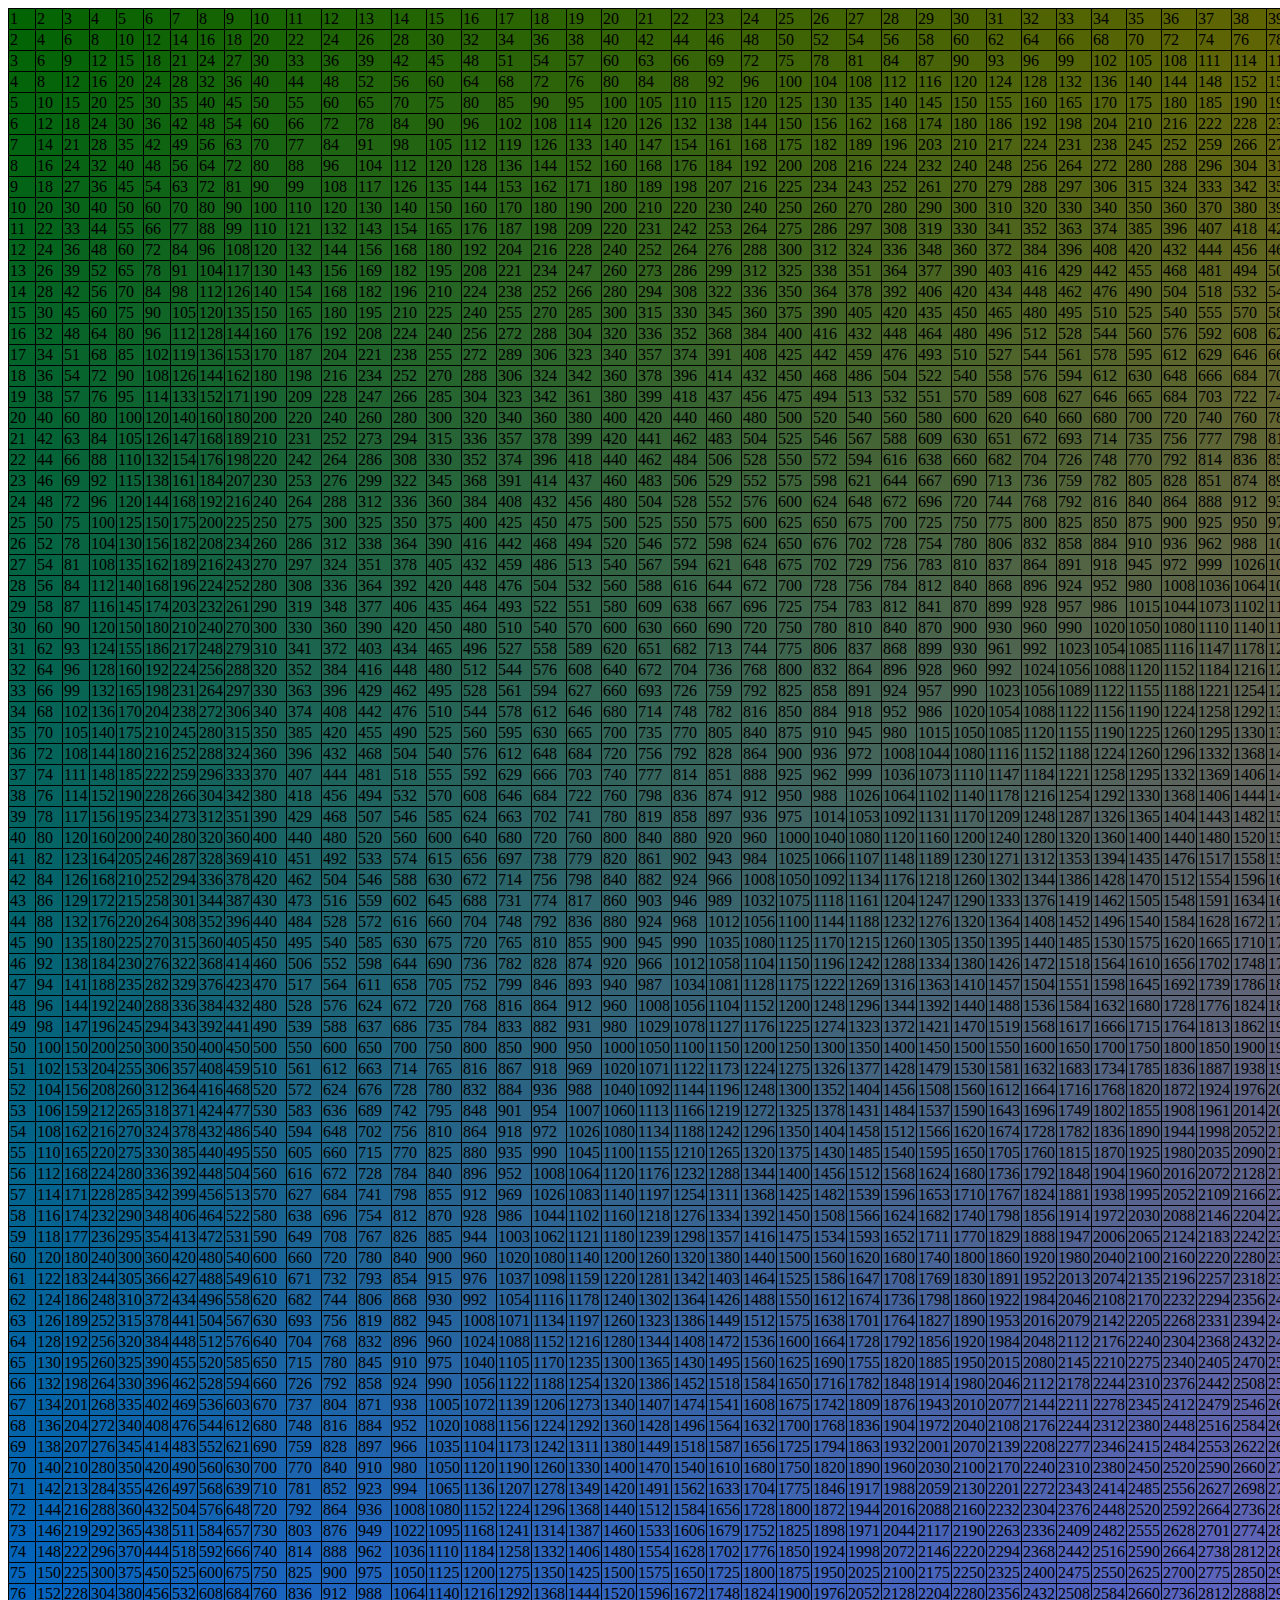
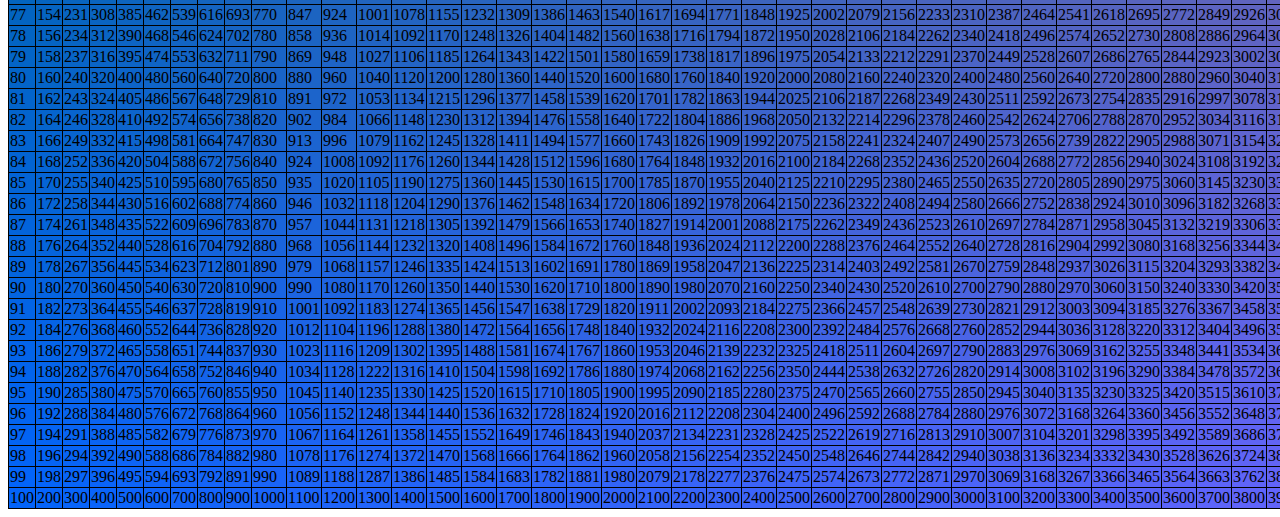
<file: JStafel/index.html>
<!DOCTYPE html>
<html lang="en">
<head>
    <meta charset="UTF-8">
    <meta http-equiv="X-UA-Compatible" content="IE=edge">
    <meta name="viewport" content="width=device-width, initial-scale=1.0">
    <link rel="stylesheet" href="style.css">
    <title>Document</title>
</head>
<body>
    <table id="table">
 
    </table>
    <script>
        var table = document.getElementById("table");
        for(var i = 1; i <= 100; i++){
            var row = document.createElement("tr");
            for(var j = 1; j <= 100; j++){
                var tableData = document.createElement("td")
                tableData.innerHTML = i * j;
                tableData.style.backgroundColor = "rgb("+ j*2.5+", 100,"+ i*2.5 +")";
                row.appendChild(tableData);
            } 
            table.appendChild(row);   
        }
    </script>
     
</body>
</html>
</file>
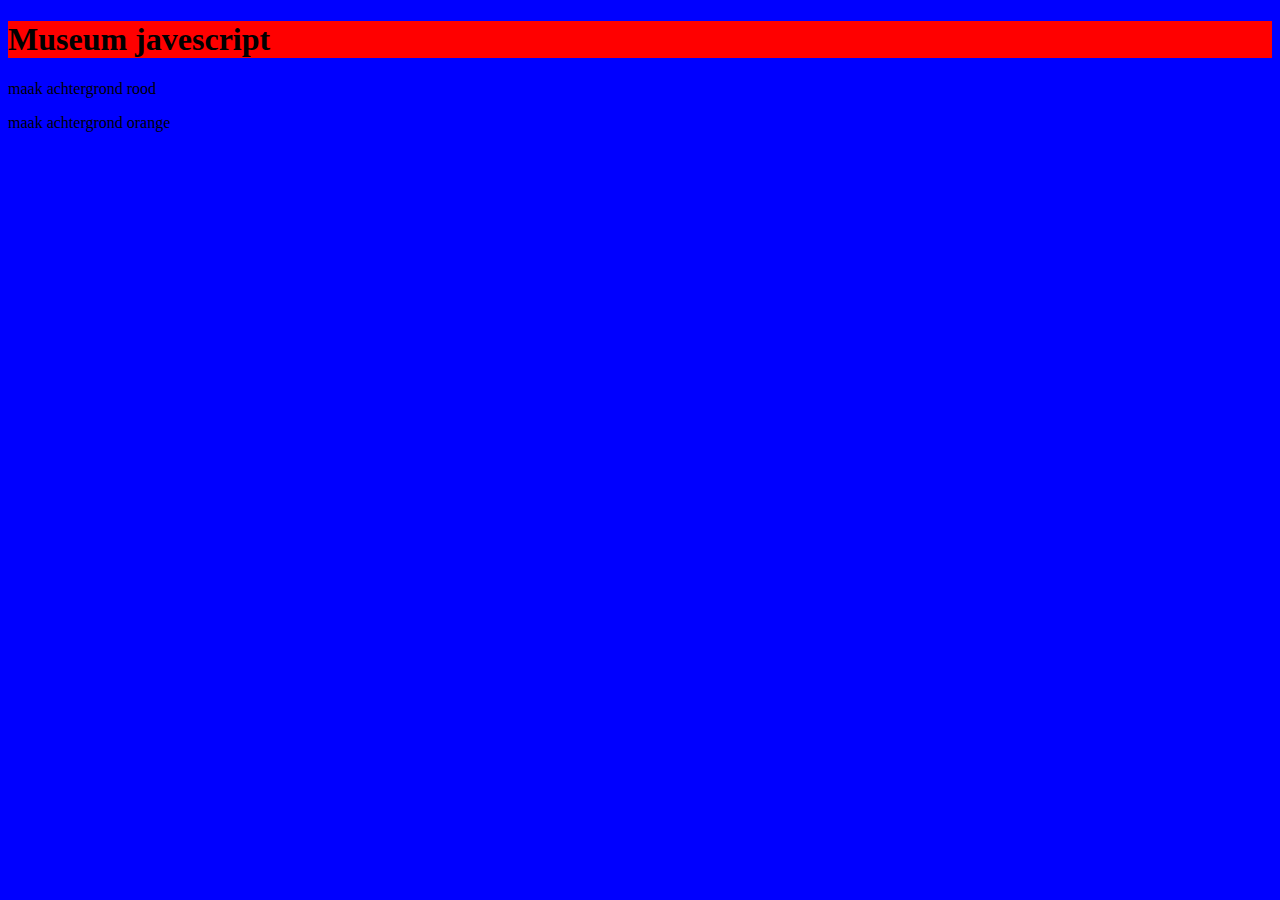
<file: web/index.html>
<!DOCTYPE html>
<html lang="en">
<head>
    <meta charset="UTF-8">
    <meta http-equiv="X-UA-Compatible" content="IE=edge">
    <meta name="viewport" content="width=device-width, initial-scale=1.0">
    <title>F1M2JS</title>
    <link rel="stylesheet" href="style.css">
</head>
<body>
    <h1 id="kopje">Museum javescript</h1>
    <p id="mkBlauw">maak achtergrond rood</p>
    <p id="mkOrange">maak achtergrond orange</p>

    <script>
        const kopje = document.getElementById("kopje");
        const mkBlauw = document.getElementById('mkBlauw');
        const mkOrange = document.getElementById('mkOrange');

        kopje.style.backgroundColor = "red";

        kopje.addEventListener('click',voeruitKopje);
        mkBlauw.addEventListener('click',voeruitRood);
        mkOrange.addEventListener('click',voeruitOrange);

        function voeruitKopje(){
            kopje.style.backgroundColor = "yellow";
            kopje.style.color = "black"; 
        }

        function voeruitRood(){
            document.body.style.backgroundColor = "red"; 
            document.body.style.color = "white";
            kopje.style.backgroundColor = "white";
            kopje.style.color = "black";
        }

        function voeruitOrange(){
            document.body.style.backgroundColor = "orange";
            document.body.style.color = "green"
            kopje.style.backgroundColor = "white";
            kopje.style.color = "black";
        }

    </script>
</body>
</html>
</file>
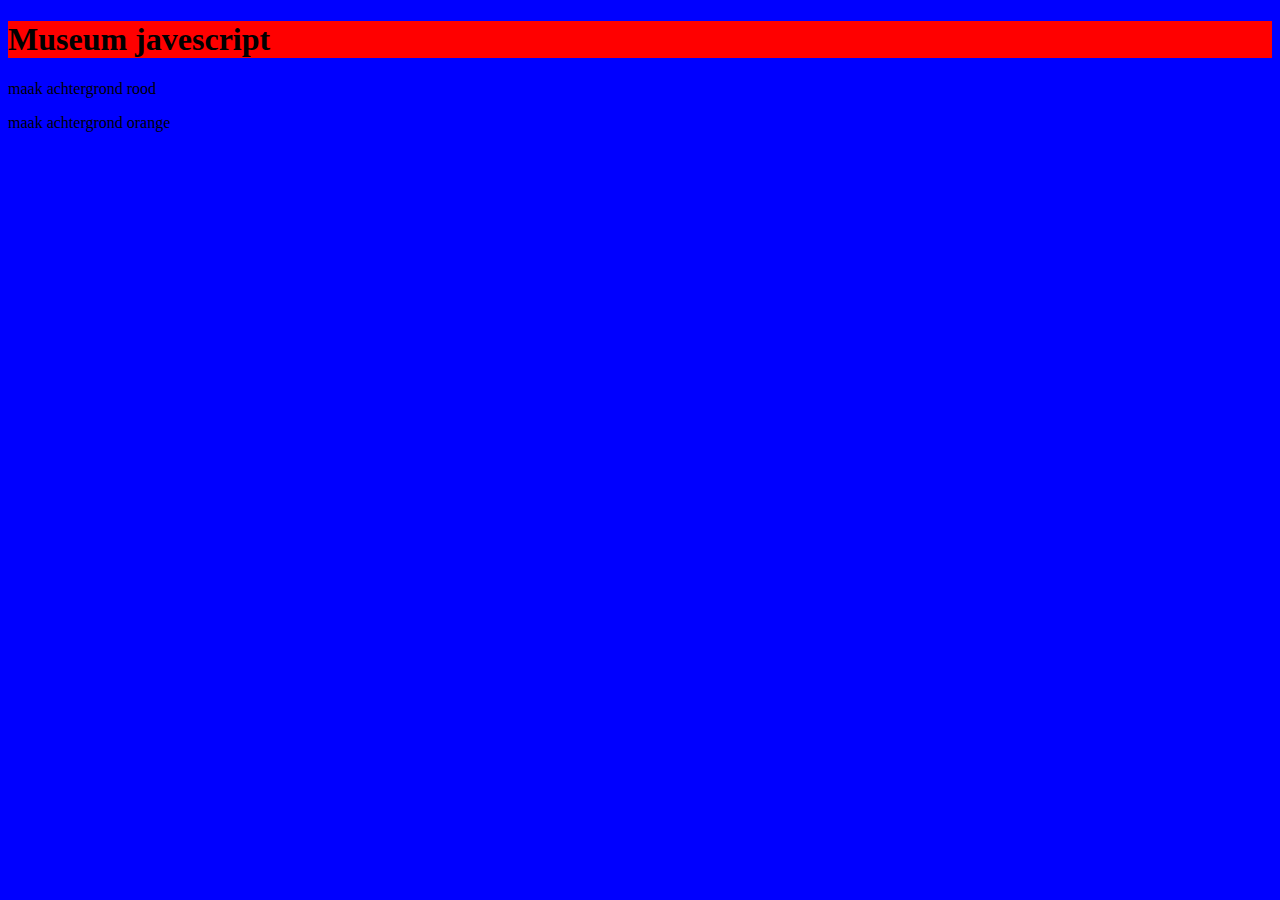
<file: web/les1-background-color/index.html>
<!DOCTYPE html>
<html lang="en">
<head>
    <meta charset="UTF-8">
    <meta http-equiv="X-UA-Compatible" content="IE=edge">
    <meta name="viewport" content="width=device-width, initial-scale=1.0">
    <title>Background Color</title>
    <link rel="stylesheet" href="style.css">
</head>
<body>
    <h1 id="kopje">Museum javescript</h1>
    <p id="mkBlauw">maak achtergrond rood</p>
    <p id="mkOrange">maak achtergrond orange</p>

    <script>
        const kopje = document.getElementById("kopje");
        const mkBlauw = document.getElementById('mkBlauw');
        const mkOrange = document.getElementById('mkOrange');

        kopje.style.backgroundColor = "red";

        kopje.addEventListener('click',voeruitKopje);
        mkBlauw.addEventListener('click',voeruitRood);
        mkOrange.addEventListener('click',voeruitOrange);

        function voeruitKopje(){
            kopje.style.backgroundColor = "yellow";
            kopje.style.color = "black"; 
        }

        function voeruitRood(){
            document.body.style.backgroundColor = "red"; 
            document.body.style.color = "white";
            kopje.style.backgroundColor = "white";
            kopje.style.color = "black";
        }

        function voeruitOrange(){
            document.body.style.backgroundColor = "orange";
            document.body.style.color = "green"
            kopje.style.backgroundColor = "white";
            kopje.style.color = "black";
        }

    </script>
</body>
</html>
</file>
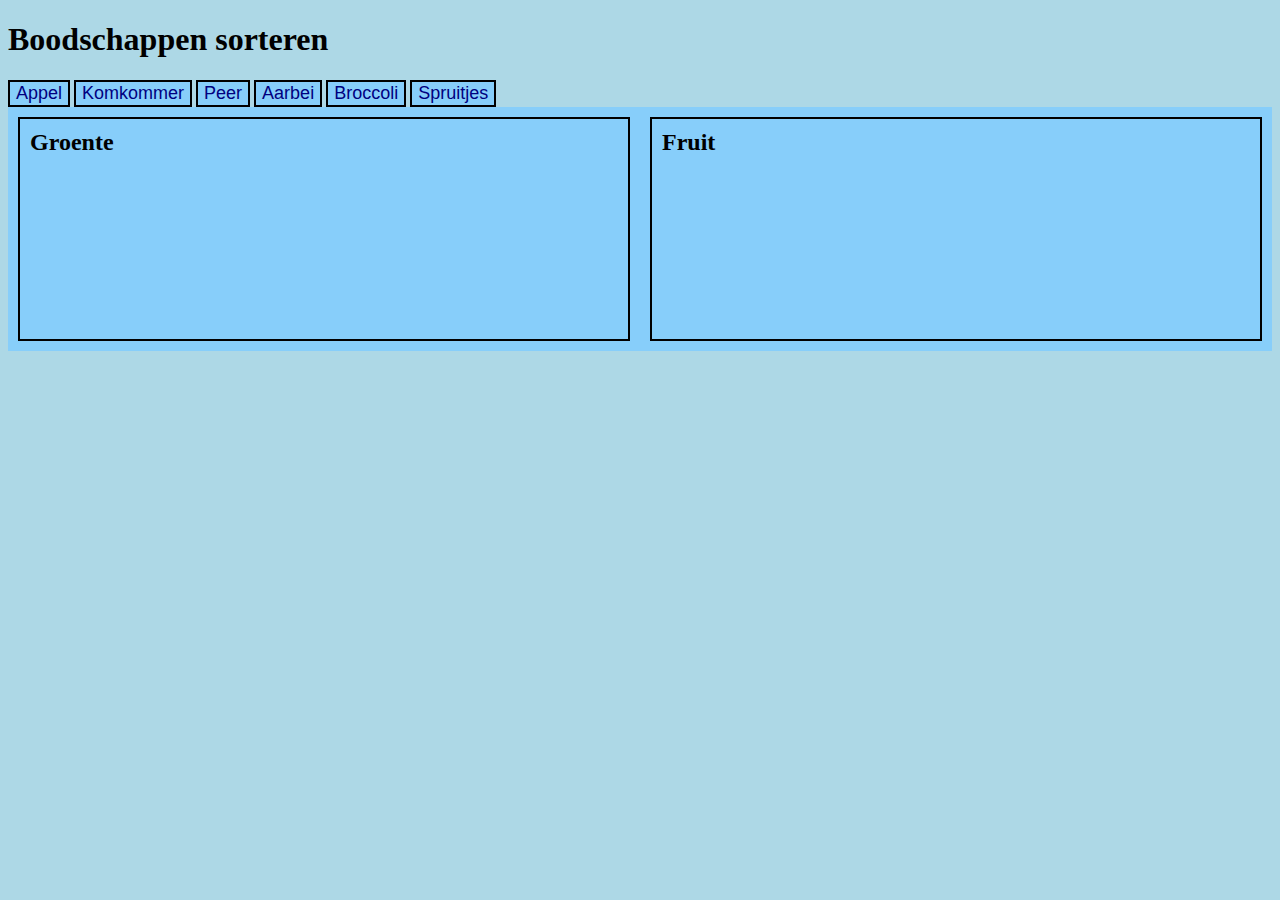
<file: web/les2-boodschappen/index.html>
<!DOCTYPE html>
<html lang="en">
<head>
    <meta charset="UTF-8">
    <meta http-equiv="X-UA-Compatible" content="IE=edge">
    <meta name="viewport" content="width=device-width, initial-scale=1.0">
    <title>Boodschappen</title>
    <link rel="stylesheet" href="style.css"
</head>
<body>
    <h1>Boodschappen sorteren</h1>

    <div id="Boodschappen">
        <button onclick="zetInFruitLa('Appel')">Appel</button>
        <button onclick="zetInGroenteLa('Komkommer')">Komkommer</button>
        <button onclick="zetInFruitLa('Peer')">Peer</button>
        <button onclick="zetInFruitLa('Aarbei')">Aarbei</button>
        <button onclick="zetInGroenteLa('Broccoli')">Broccoli</button>
        <button onclick="zetInGroenteLa('Spruitjes')">Spruitjes</button>
    </div>

    <div id="koelkast">
        <section id="groente">
            <h2>Groente</h2>
        </section> 
        <section id="fruit">
            <h2>Fruit</h2>
        </section> 

    </div>

    <script src="script.js"></script>
</body>
</html>
</file>
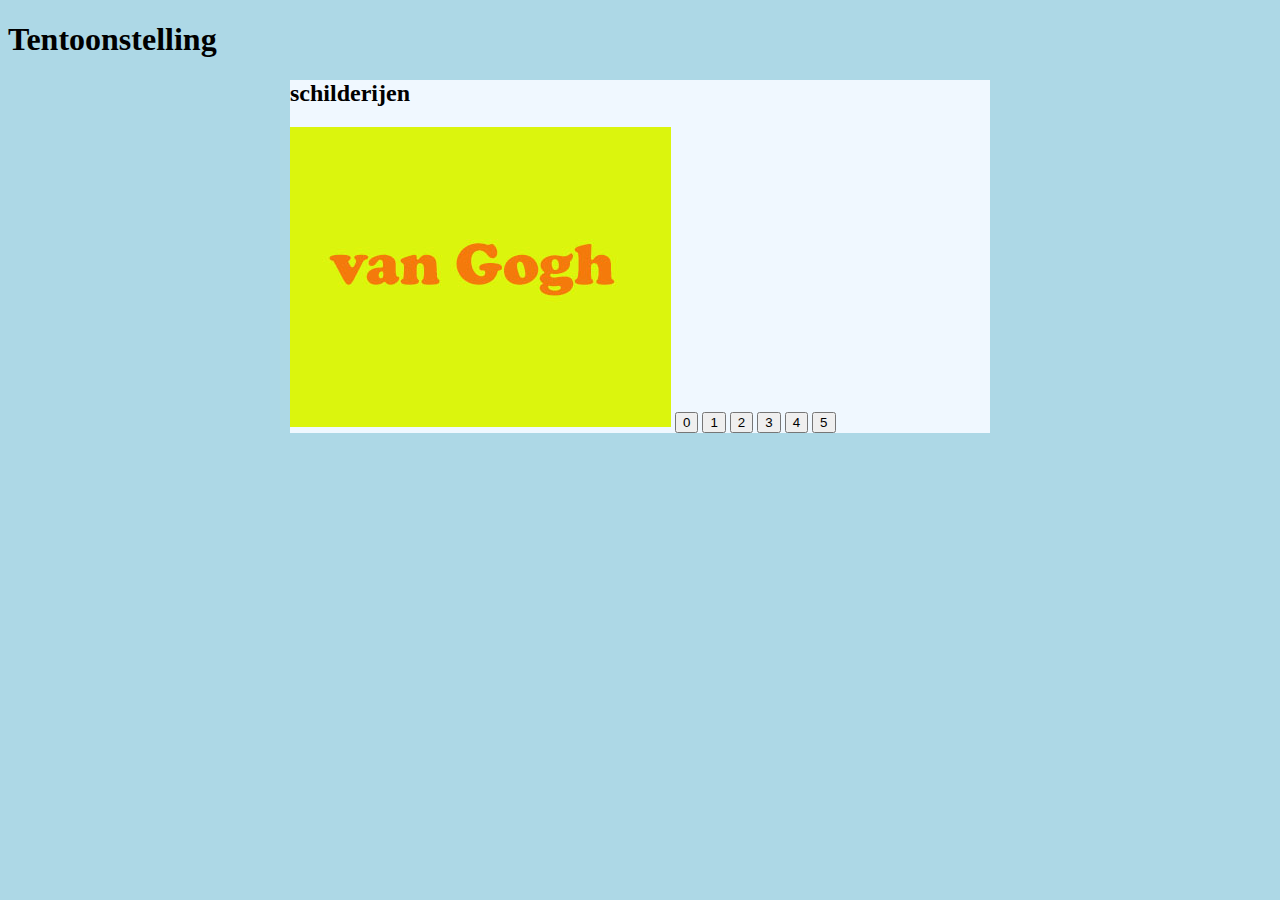
<file: web/les3-tentoonstelling/index.html>
<!DOCTYPE html>
<html lang="en">
<head>
    <meta charset="UTF-8">
    <meta http-equiv="X-UA-Compatible" content="IE=edge">
    <meta name="viewport" content="width=device-width, initial-scale=1.0">
    <title>Tentoonstelling</title>
    <link rel="stylesheet" href="style.css">
</head>
<body>
    <h1>Tentoonstelling</h1>
    <div id="container">
        <h2 id="myTitle">schilderijen</h2>
        <img id="myImage" src="img/painting0.jpg" alt="schilderij">
        <button onclick="changeImage(0)">0</button>
        <button onclick="changeImage(1)">1</button>
        <button onclick="changeImage(2)">2</button>
        <button onclick="changeImage(3)">3</button>
        <button onclick="changeImage(4)">4</button>
        <button onclick="changeImage(5)">5</button>
    </div>

    <script src= "script.js"></script>
</body>
</html>
</file>
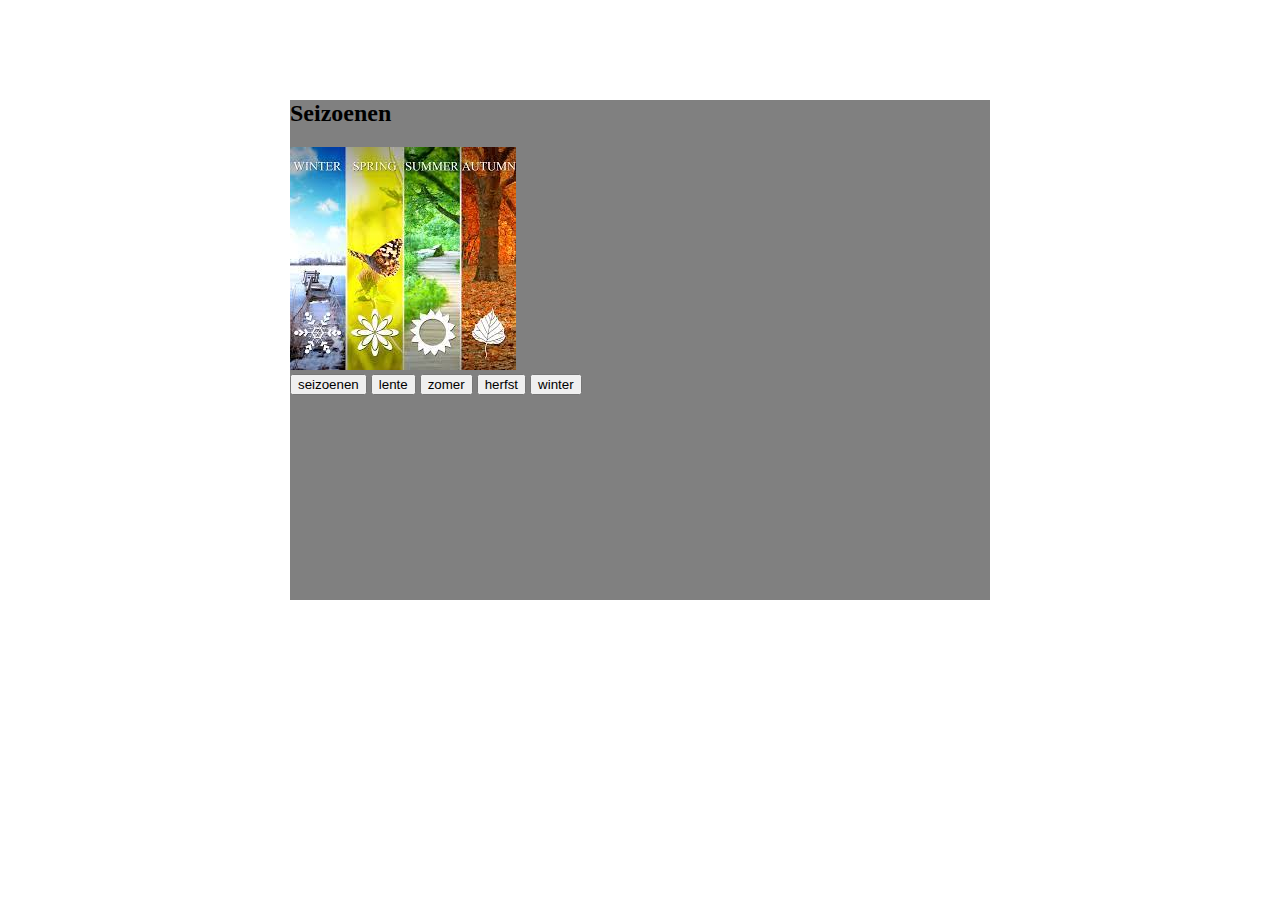
<file: web/les4-seizoenen/index.html>
<!DOCTYPE html>
<html lang="en">
<head>
    <meta charset="UTF-8">
    <meta http-equiv="X-UA-Compatible" content="IE=edge">
    <meta name="viewport" content="width=device-width, initial-scale=1.0">
    <title>Seizoenen</title>
    <link rel="stylesheet" href="style.css">
</head>
<body>
    <div id="container">
        <h2 id="myTitle">Seizoenen</h2>
        <img id="myImage" src="img/seasons.jpg" alt="Seizoenen">
        <nav>
            <button onclick="show(0)">seizoenen</button>
            <button onclick="show(1)">lente</button>
            <button onclick="show(2)">zomer</button>
            <button onclick="show(3)">herfst</button>
            <button onclick="show(4)">winter</button>
        </nav>
    </div>

    <script src="script.js"></script>
</body>
</html>
</file>
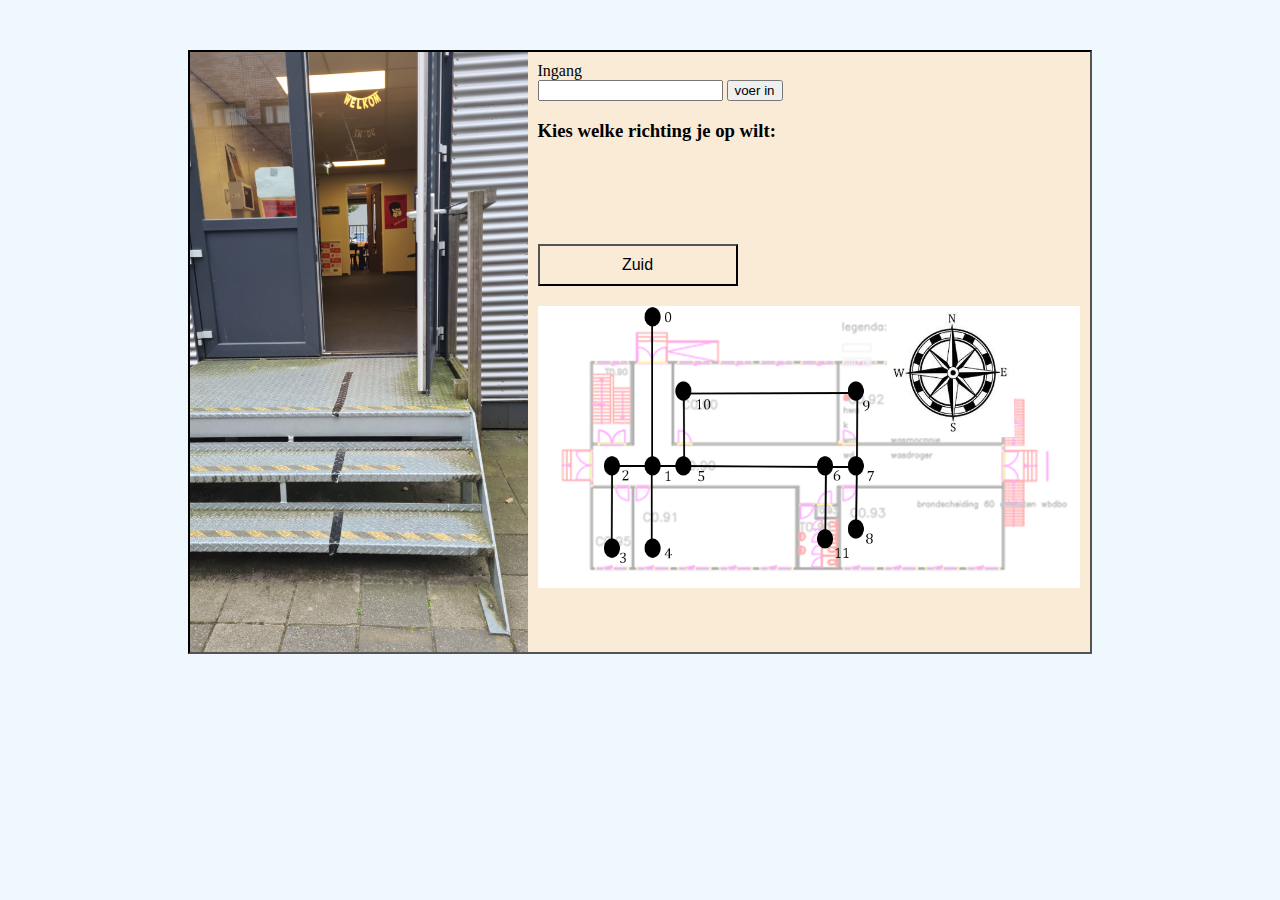
<file: web/les5-silver-bullet/index.html>
<!DOCTYPE html>
<html lang="en">
<head>
    <meta charset="UTF-8">
    <meta http-equiv="X-UA-Compatible" content="IE=edge">
    <meta name="viewport" content="width=device-width, initial-scale=1.0">
    <title>Silver Bullut Adventure</title>
    <link rel="stylesheet" href="style.css">
</head>
<body>
    
    <div id="container">
        <img id="myImage" src="img/0.jpg" height="600 px" alt="foto sb">
        <div id="myInteraction">
            <div id="myTitle"></div>
            <input type="text" id="myInput" autocomplete="off">
            <input type="button" value="voer in" onclick="getInput()">
            <h3>Kies welke richting je op wilt:</h3>
            <nav>
                <button id="knopNoord" onclick="goDirection('noord')">Noord</button>
                <button id="knopWest" onclick="goDirection('west')">West</button><button id="knopOost" onclick="goDirection('oost')">Oost</button>
                <button id="knopZuid" onclick="goDirection('zuid')">Zuid</button>
            </nav>
            <img src="img/map_compass.png" id="mapImage"/>
        </div>
    </div>
    <script src="script.js"></script>
</body>

</html>
</file>
<file: JStafel/style.css>
td{
    border: 1px solid black;
    
}
table{
    border-collapse: collapse;
}
</file>
<file: web/style.css>
body{
    background-color: blue;
}
</file>
<file: web/les1-background-color/style.css>
body{
    background-color: blue;
}
</file>
<file: web/les2-boodschappen/style.css>
body{
    background-color: lightblue;
}

#koelkast{
    background-color: lightskyblue;
    display: grid;
    grid-template-columns: 1fr 1fr;
    gap: 20px;
    padding: 10px;
}

section{
    border: 2px solid black;
    padding: 10px;
    min-height: 200px; 
}

h2{
    margin: 0 0 10px 0; /* top right button left */
}

.rood{
    color: mediumblue;
    
}

button{
    padding: 10 px 20 px;
    background-color: lightskyblue;
    color: navy;
    font-size: 18px;
    border: 2px solid black;
}
</file>
<file: web/les3-tentoonstelling/style.css>
body{
    background-color: lightblue;
}

#container{
    background-color: aliceblue;
    width: 700px;
    margin: auto;
}
</file>
<file: web/les4-seizoenen/style.css>
#container{
    background-color: gray;
    width: 700px;
    height: 500px;
    margin: 100px auto auto auto;
}
</file>
<file: web/les5-silver-bullet/style.css>
body{
    background-color: aliceblue;
}

#container{
    background-color: antiquewhite;
    width: 900px;
    height: 600px;
    margin: 50px auto auto auto;
    display: grid;
    grid-template-columns: auto auto;
    border: inset 2px black;
}

#myInteraction{
    padding: 10px;
}

#mapImage{
    max-width: 100%;
    height: auto;
    margin-top: 20px;
}

nav button {
    background-color: antiquewhite;
    color: black;
    font-size: 16px;
    padding: 10px;
}

#knopNoord, #knopZuid {
    display: block;
    width: 200px;
}

#knopWest, #knopOost {
    display: inline-block;
    width: 100px;
}
</file>
